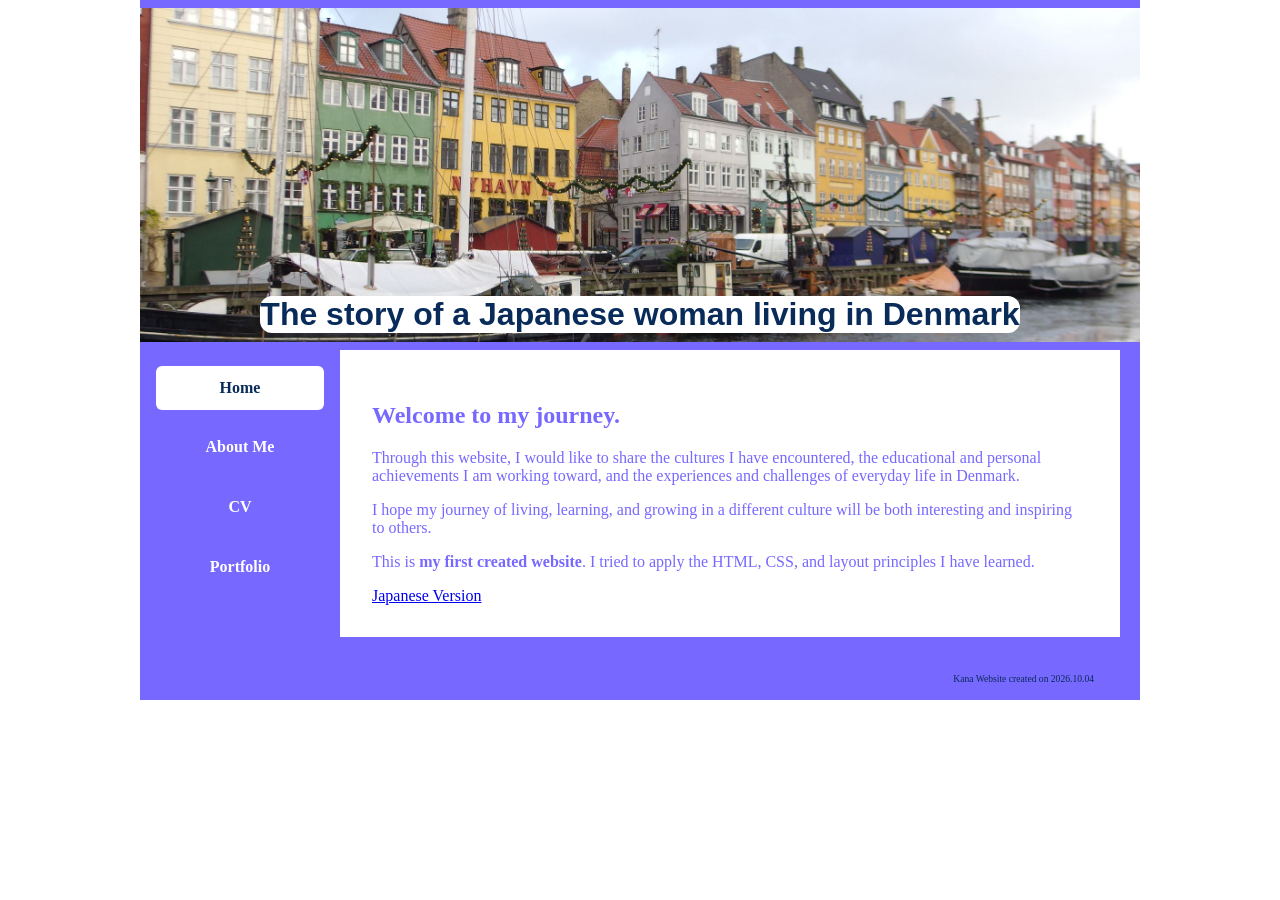
<file: index.html>
<!DOCTYPE html>
<html lang="en">
<head>
  <meta charset="UTF-8">
  <meta name="viewport" content="width=device-width, initial-scale=1.0">
  <title>The story of a Japanese woman living in Denmark</title>
  <link rel="stylesheet" href="style.css">
</head>

<body>
  <header class="site-header">
   <h1> The story of a Japanese woman living in Denmark </h1>
  </header>

  <div class="layout">

  <aside class="left-sidebar">
    <nav class="side-nav">
      <a href="index.html" class="active">Home</a>
      <a href="about-me.html">About Me</a>
      <a href="cv.html">CV</a>
      <a href="portfolio.html">Portfolio</a>
    </nav>
  </aside>

   <main class="main-content">
      <h2>Welcome to my journey. </h2>
      <p>Through this website, I would like to share the cultures I have encountered, the educational 
        and personal achievements I am working toward, and the experiences and challenges of everyday life in Denmark.</p>
      <p>I hope my journey of living, learning, and growing in a different culture will be both interesting and inspiring to others.</p>
      <p> This is <strong>my first created website</strong>.
        I tried to apply the HTML, CSS, and layout principles I have learned.  
      </p>
      <a href="index-jp.html">Japanese Version</a>
   </main>
 </div>

  <footer class="site-footer">
     Kana Website created on 2026.10.04
  </footer>

</body>
</html>
</file>
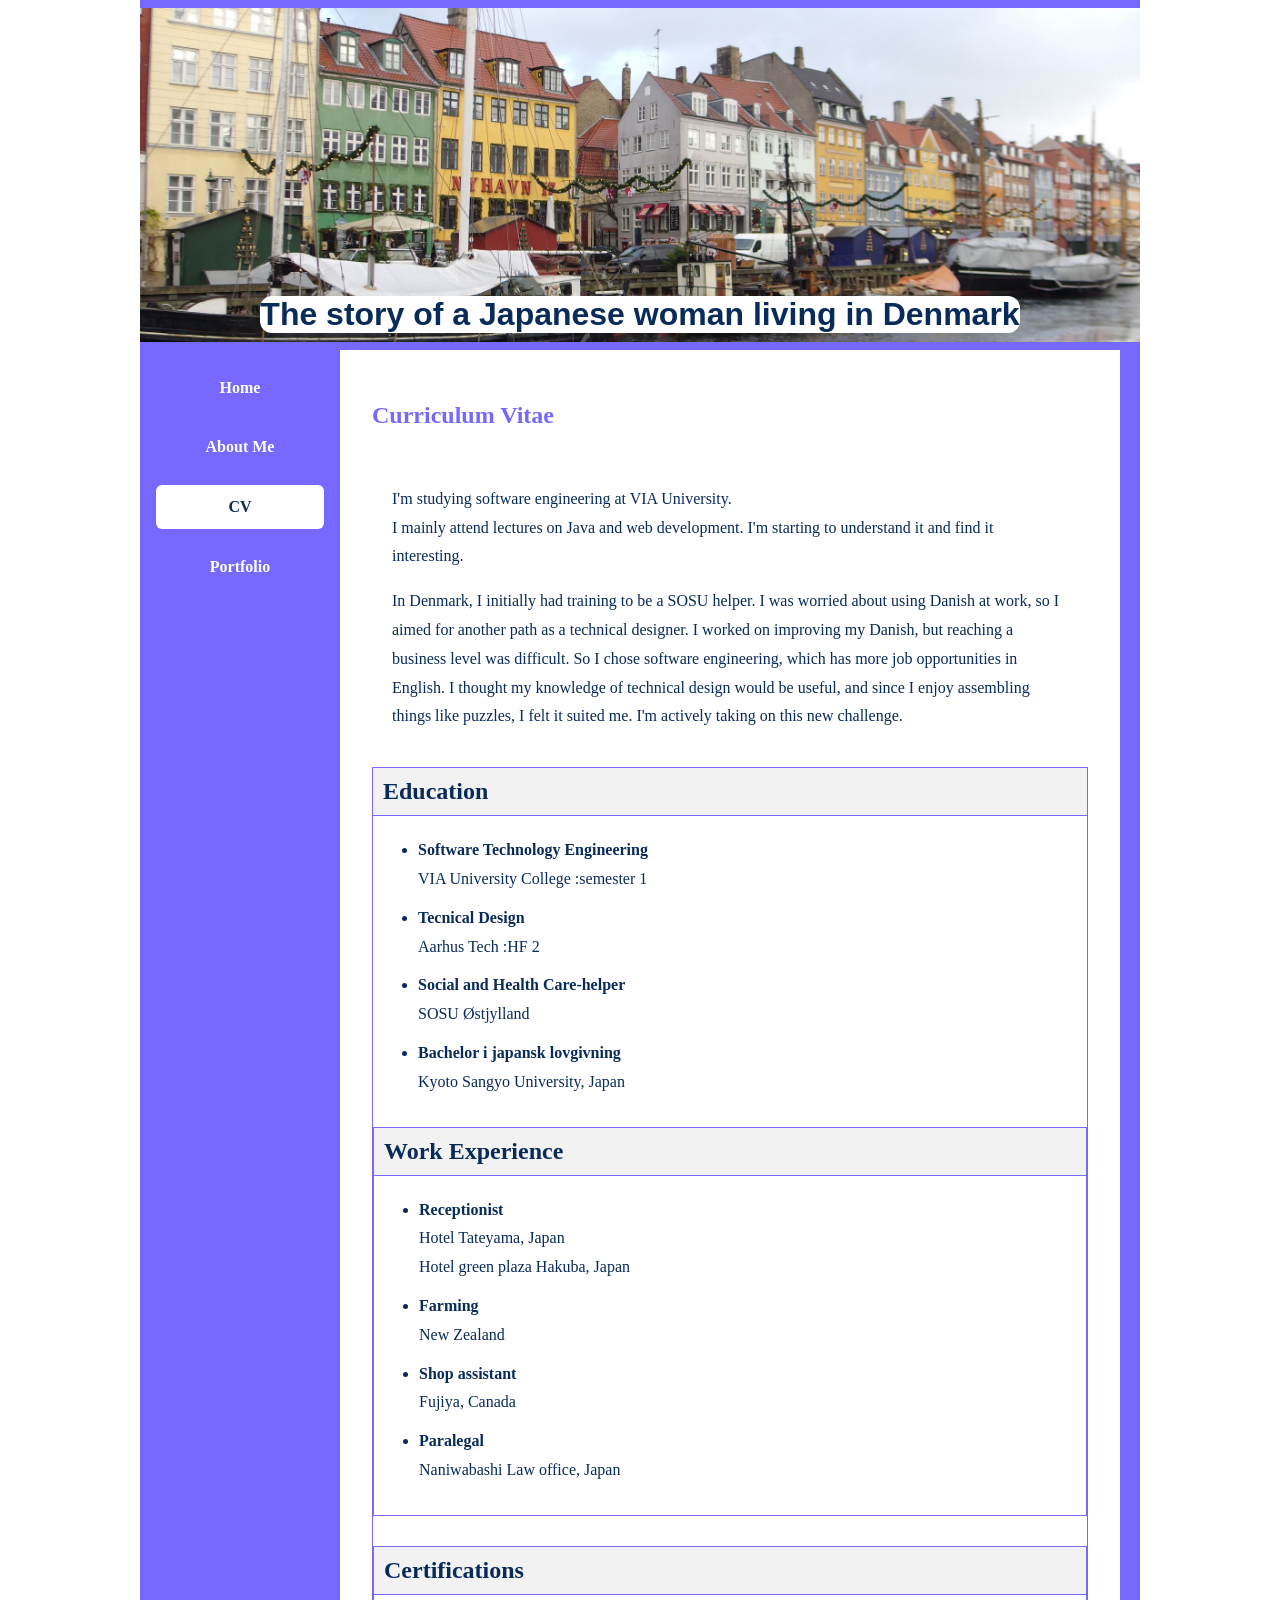
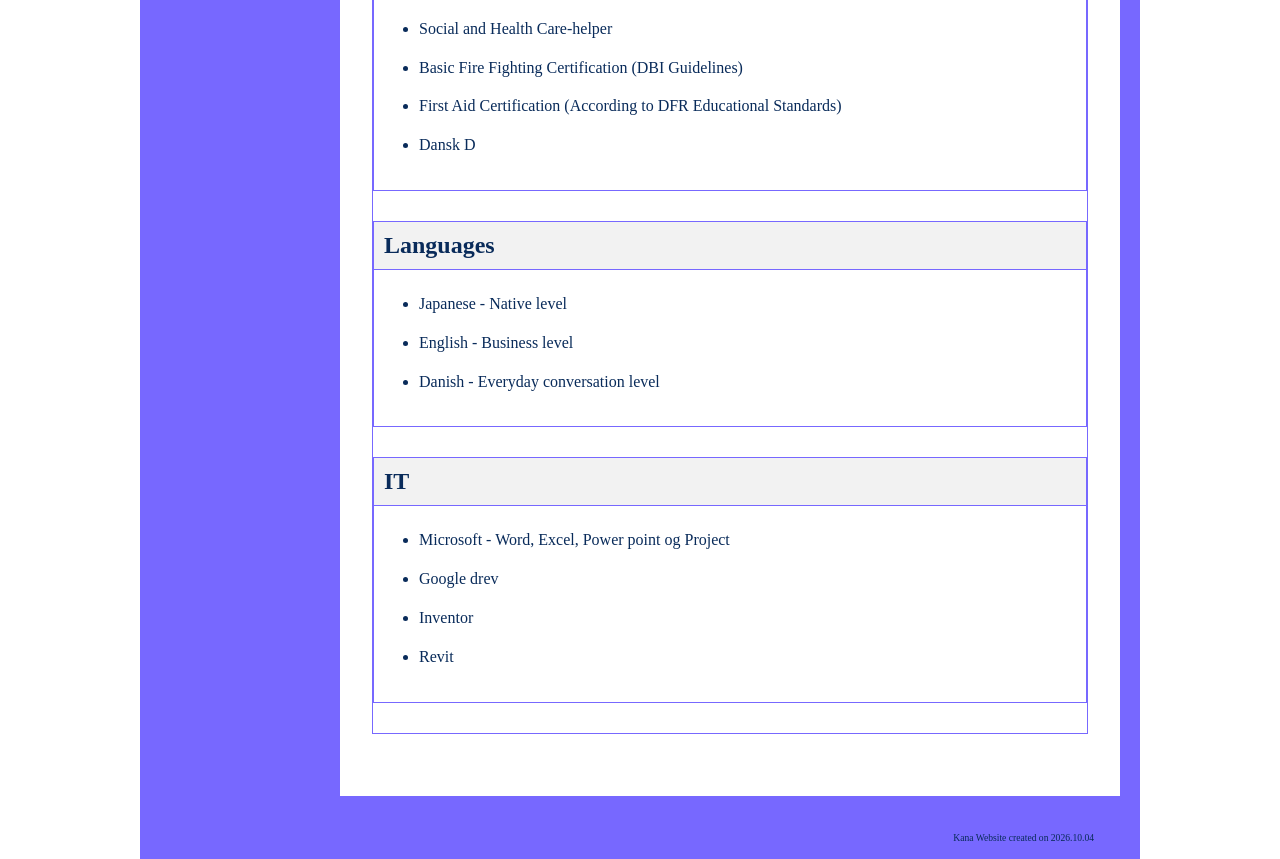
<file: cv.html>
<!DOCTYPE html>
<html lang="en">
<head>
  <meta charset="UTF-8">
  <meta name="viewport" content="width=device-width, initial-scale=1.0">
  <title>CV</title>
  <link rel="stylesheet" href="style.css">
</head>

<body>
  <header class="site-header">
   <h1> The story of a Japanese woman living in Denmark </h1>
  </header>

  <div class="layout">

  <aside class="left-sidebar">
   <nav class="side-nav">
      <a href="index.html">Home</a>
      <a href="about-me.html">About Me</a>
      <a href="cv.html" class="active">CV</a>
      <a href="portfolio.html">Portfolio</a>
    </nav>
  </aside>

  <main class="main-content">
      <h2>Curriculum Vitae</h2>
      <div class="text-box">
        <p>
          I'm studying software engineering at VIA University. 
         <br> I mainly attend lectures on Java and web development. 
          I'm starting to understand it and find it interesting. 
        </p>
        <p>
          In Denmark, I initially had training to be a SOSU helper. 
          I was worried about using Danish at work, so I aimed for another path as a technical designer. 
          I worked on improving my Danish, but reaching a business level was difficult.
          So I chose software engineering, which has more job opportunities in English. 
          I thought my knowledge of technical design would be useful, and since I enjoy assembling things like puzzles, I felt it suited me. 
          I'm actively taking on this new challenge.
        </p>
      </div>

    <section class="section-grid">
      <h2>Education</h2>
      <div class="text-box">
        <ul>
          <li>
            <strong>Software Technology Engineering</strong>
             <br>VIA University College :semester 1
          </li>
          <li>
            <strong>Tecnical Design</strong>
             <br>Aarhus Tech :HF 2
          </li>
          <li>
            <strong>Social and Health Care-helper</strong>
             <br>SOSU Østjylland
          </li>
          <li>
            <strong>Bachelor i japansk lovgivning</strong>
             <br>Kyoto Sangyo University, Japan
          </li>
        </ul>
      </div>
    

    <section class="section-grid">
      <h2>Work Experience</h2>
      <div class="text-box">
        <ul>
          <li>
            <strong>Receptionist</strong>
             <br>Hotel Tateyama, Japan 
             <br>Hotel green plaza Hakuba, Japan
          </li>
          <li>
            <strong>Farming</strong>
             <br>New Zealand
          </li>
          <li>
            <strong>Shop assistant</strong>
             <br>Fujiya, Canada
          </li>
          <li>
            <strong>Paralegal </strong>
             <br>Naniwabashi Law office, Japan
          </li>
        </ul>
      </div>
    </section>

    <section class="section-grid">
      <h2>Certifications</h2>
      <div class="text-box">
        <ul>
          <li>Social and Health Care-helper</li>
          <li>Basic Fire Fighting Certification (DBI Guidelines)</li>
          <li>First Aid Certification (According to DFR Educational Standards)</li>
          <li>Dansk D</li>
        </ul>
      </div>
    </section>

    <section class="section-grid">
      <h2>Languages</h2>
      <div class="text-box">
        <ul>
          <li>Japanese - Native level</li>
          <li>English - Business level</li>
          <li>Danish - Everyday conversation level</li>
        </ul>
      </div>
    </section>

    <section class="section-grid">
      <h2>IT</h2>
      <div class="text-box">
        <ul>
          <li>Microsoft - Word, Excel, Power point og Project</li>
          <li>Google drev</li>
          <li>Inventor</li>
          <li>Revit</li>
        </ul>
      </div>
    </section>

  </main>
  </div>
  <footer class="site-footer">
    Kana Website created on 2026.10.04
  </footer>
</body>
</html>
</file>
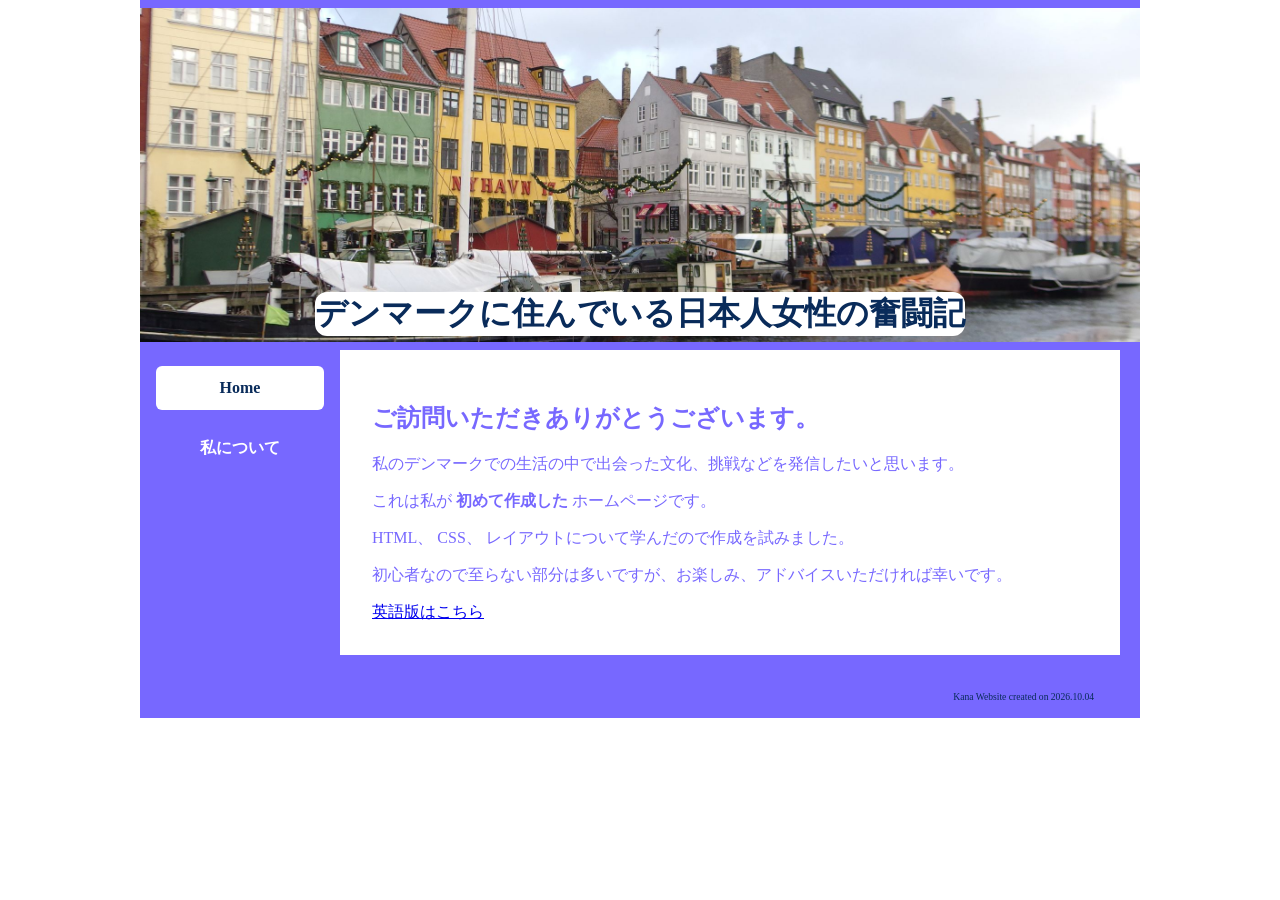
<file: index-jp.html>
<!DOCTYPE html>
<html lang="jp">
<head>
  <meta charset="UTF-8">
  <meta name="viewport" content="width=device-width, initial-scale=1.0">
  <title>デンマークに住んでいる日本人女性の奮闘記</title>
  <link rel="stylesheet" href="style.css">
</head>

<body>
  <header class="site-header">
   <h1>デンマークに住んでいる日本人女性の奮闘記</h1>
  </header>

  <div class="layout">

  <aside class="left-sidebar">
    <nav class="side-nav">
        <a href="index-jp.html" class="active">Home</a>
        <a href="about-me-jp.html">私について</a>
    </nav>
  </aside>

    <main class="main-content">
      <h2>ご訪問いただきありがとうございます。 </h2>
       <p>私のデンマークでの生活の中で出会った文化、挑戦などを発信したいと思います。</p>
        これは私が <strong>初めて作成した </strong>ホームページです。 </p>
        <p> HTML、 CSS、 レイアウトについて学んだので作成を試みました。 </p>
        <p> 初心者なので至らない部分は多いですが、お楽しみ、アドバイスいただければ幸いです。 </p>
      <a  href="index.html">英語版はこちら</a>
    </main>

  </div>

  <footer class="site-footer">
     Kana Website created on 2026.10.04
  </footer>

</body>
</html>
</file>
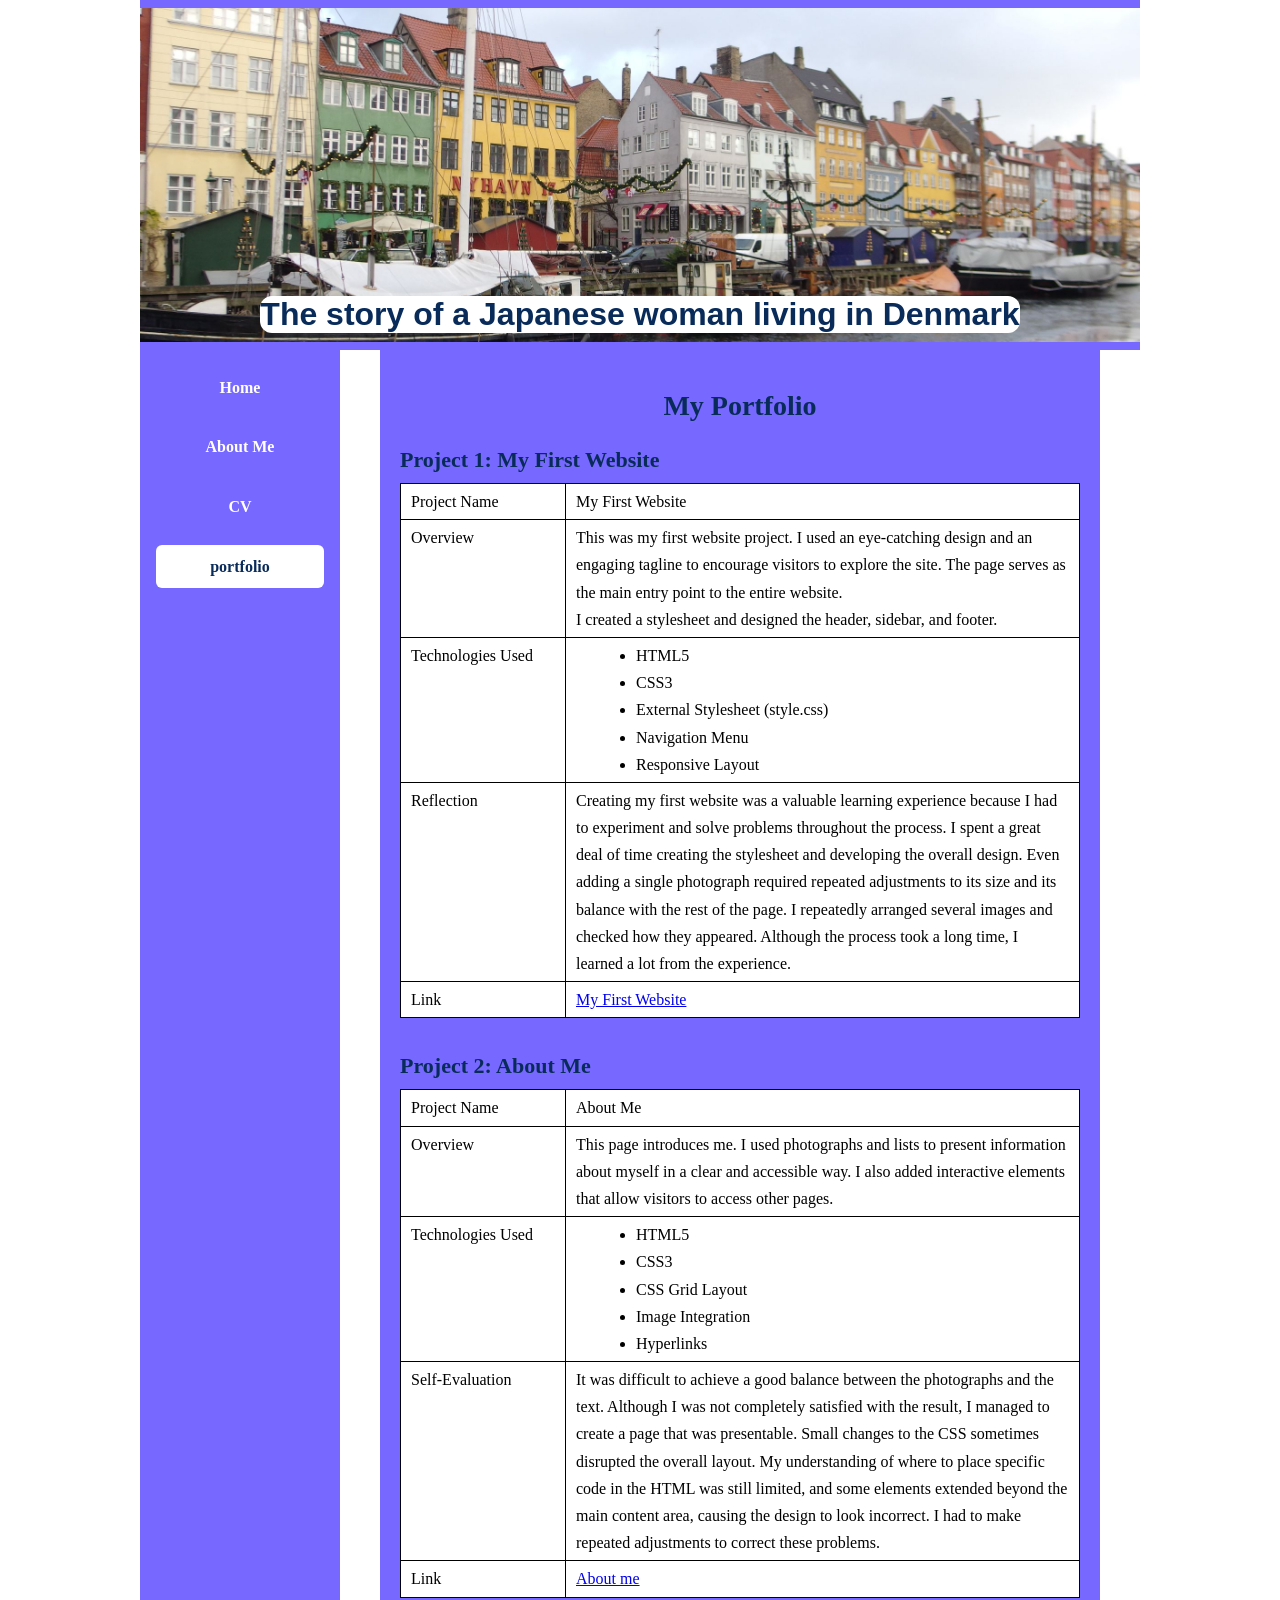
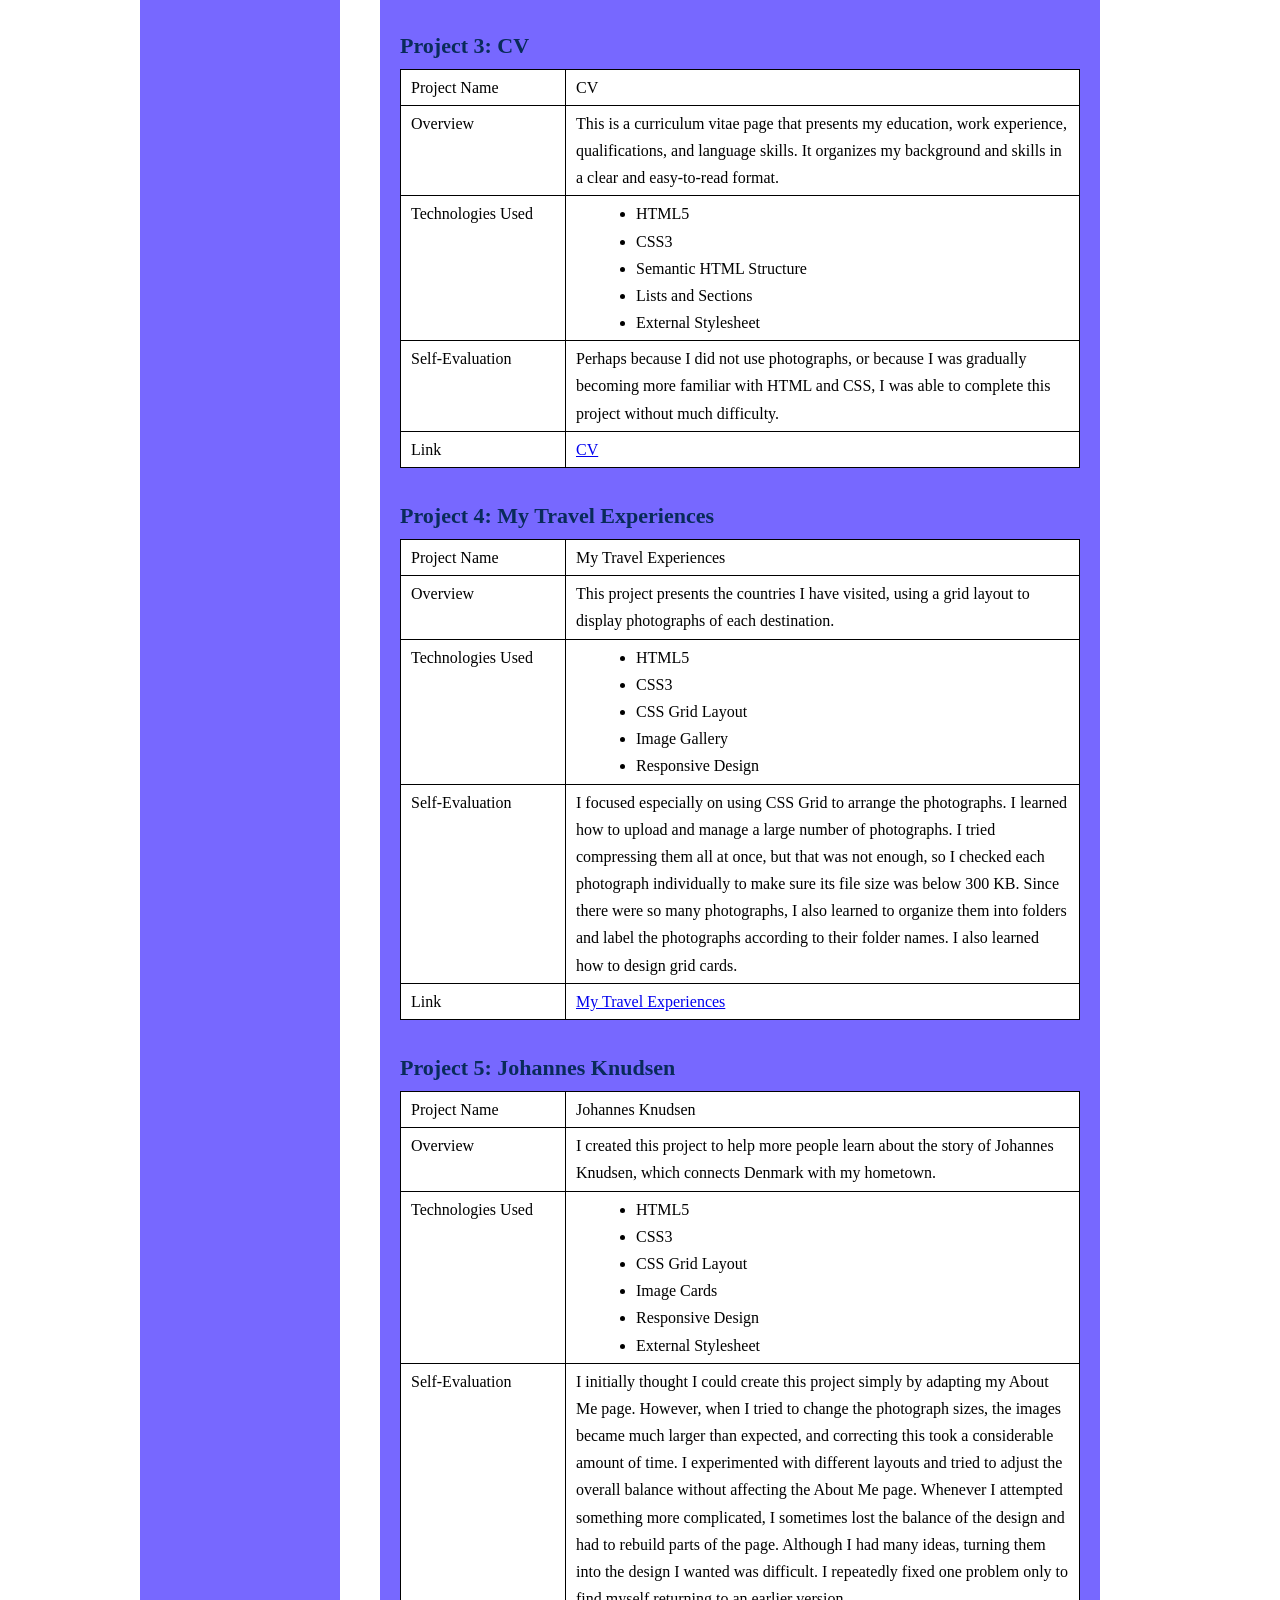
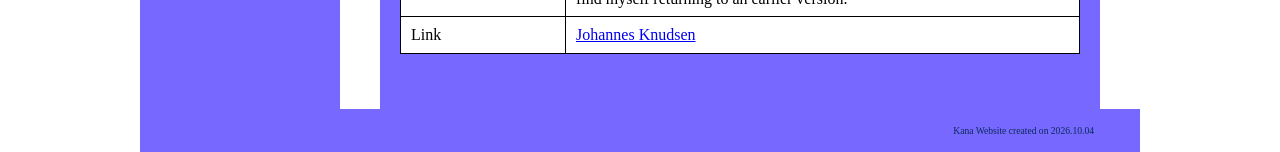
<file: portfolio.html>
<!DOCTYPE html>
<html lang="en">
<head>
  <meta charset="UTF-8">
  <meta name="viewport" content="width=device-width, initial-scale=1.0">
  <title>My Portfolio</title>
  <link rel="stylesheet" href="style.css">
</head>

<body>
  <header class="site-header">
   <h1> The story of a Japanese woman living in Denmark </h1>
  </header>

  <div class="layout">

  <aside class="left-sidebar">
   <nav class="side-nav">
      <a href="index.html">Home</a>
      <a href="about-me.html">About Me</a>
      <a href="cv.html">CV</a>
      <a href="portfolio.html" class="active">portfolio</a>
    </nav>
  </aside>

<main>
  <div class="container">
  <h1 class="portfolio-title">My Portfolio</h1>
  <section class="project" id="my-first-website">
    <h2>Project 1: My First Website</h2>
      <table class="project-table">
        <tbody>
          <tr>
            <th scope="row">Project Name</th>
            <td>My First Website</td>
          </tr>
          <tr>
            <th scope="row">Overview</th>
            <td>This was my first website project. I used an eye-catching design and an engaging tagline to encourage visitors to explore the site. The page serves as the main entry point to the entire website.<br>I created a stylesheet and designed the header, sidebar, and footer.</td>
          </tr>
          <tr>
            <th scope="row">Technologies Used</th>
            <td>
              <ul>
                <li>HTML5</li>
                <li>CSS3</li>
                <li>External Stylesheet (style.css)</li>
                <li>Navigation Menu</li>
                <li>Responsive Layout</li>
              </ul>
            </td>
          </tr>
          <tr>
            <th scope="row">Reflection</th>
            <td>Creating my first website was a valuable learning experience because I had to experiment and solve problems throughout the process. I spent a great deal of time creating the stylesheet and developing the overall design. Even adding a single photograph required repeated adjustments to its size and its balance with the rest of the page. I repeatedly arranged several images and checked how they appeared. Although the process took a long time, I learned a lot from the experience.</td>
          </tr>
          <tr>
            <th scope="row">Link</th>
            <td><a href="index.html">My First Website</a></td>
          </tr>
        </tbody>
      </table>
    </section>

    <section class="project" id="about-me">
      <h2>Project 2: About Me</h2>
      <table class="project-table">
        <tbody>
          <tr>
            <th scope="row">Project Name</th>
            <td>About Me</td>
          </tr>
          <tr>
            <th scope="row">Overview</th>
            <td>This page introduces me. I used photographs and lists to present information about myself in a clear and accessible way. I also added interactive elements that allow visitors to access other pages.</td>
          </tr>
          <tr>
            <th scope="row">Technologies Used</th>
            <td>
              <ul>
                <li>HTML5</li>
                <li>CSS3</li>
                <li>CSS Grid Layout</li>
                <li>Image Integration</li>
                <li>Hyperlinks</li>
              </ul>
            </td>
          </tr>
          <tr>
            <th scope="row">Self-Evaluation</th>
            <td>It was difficult to achieve a good balance between the photographs and the text. Although I was not completely satisfied with the result, I managed to create a page that was presentable. Small changes to the CSS sometimes disrupted the overall layout. My understanding of where to place specific code in the HTML was still limited, and some elements extended beyond the main content area, causing the design to look incorrect. I had to make repeated adjustments to correct these problems.</td>
          </tr>
          <tr>
            <th scope="row">Link</th>
            <td><a href="about-me.html">About me</a></td>
          </tr>
        </tbody>
      </table>
    </section>

    <section class="project" id="cv">
      <h2>Project 3: CV</h2>
      <table class="project-table">
        <tbody>
          <tr>
           <th scope="row">Project Name</th>
           <td>CV</td>
          </tr>
          <tr>
            <th scope="row">Overview</th>
            <td>This is a curriculum vitae page that presents my education, work experience, qualifications, and language skills. It organizes my background and skills in a clear and easy-to-read format.</td>
          </tr>
          <tr>
            <th scope="row">Technologies Used</th>
            <td>
              <ul>
                <li>HTML5</li>
                <li>CSS3</li>
                <li>Semantic HTML Structure</li>
                <li>Lists and Sections</li>
                <li>External Stylesheet</li>
              </ul>
            </td>
          </tr>
          <tr>
            <th scope="row">Self-Evaluation</th>
            <td>Perhaps because I did not use photographs, or because I was gradually becoming more familiar with HTML and CSS, I was able to complete this project without much difficulty.</td>
          </tr>
          <tr>
            <th scope="row">Link</th>
            <td><a href="cv.html">CV</a></td>
          </tr>
        </tbody>
      </table>
    </section>

    <section class="project" id="travel-experiences">
      <h2>Project 4: My Travel Experiences</h2>
      <table class="project-table">
        <tbody>
          <tr>
            <th scope="row">Project Name</th>
            <td>My Travel Experiences</td>
          </tr>
          <tr>
            <th scope="row">Overview</th>
            <td>This project presents the countries I have visited, using a grid layout to display photographs of each destination.</td>
          </tr>
          <tr>
            <th scope="row">Technologies Used</th>
            <td>
              <ul>
                <li>HTML5</li>
                <li>CSS3</li>
                <li>CSS Grid Layout</li>
                <li>Image Gallery</li>
                <li>Responsive Design</li>
              </ul>
            </td>
          </tr>
          <tr>
            <th scope="row">Self-Evaluation</th>
            <td>I focused especially on using CSS Grid to arrange the photographs. I learned how to upload and manage a large number of photographs. I tried compressing them all at once, but that was not enough, so I checked each photograph individually to make sure its file size was below 300 KB. Since there were so many photographs, I also learned to organize them into folders and label the photographs according to their folder names. I also learned how to design grid cards.</td>
          </tr>
          <tr>
            <th scope="row">Link</th>
            <td><a href="travel.html">My Travel Experiences</a></td>
          </tr>
        </tbody>
      </table>
    </section>

    <section class="project" id="johannes-knudsen">
      <h2>Project 5: Johannes Knudsen</h2>
      <table class="project-table">
        <tbody>
          <tr>
           <th scope="row">Project Name</th>
           <td>Johannes Knudsen</td>
          </tr>
          <tr>
            <th scope="row">Overview</th>
            <td>I created this project to help more people learn about the story of Johannes Knudsen, which connects Denmark with my hometown.</td>
          </tr>
          <tr>
            <th scope="row">Technologies Used</th>
            <td>
              <ul>
               <li>HTML5</li>
               <li>CSS3</li>
               <li>CSS Grid Layout</li>
               <li>Image Cards</li>
               <li>Responsive Design</li>
               <li>External Stylesheet</li>
              </ul>
            </td>
          </tr>
          <tr>
            <th scope="row">Self-Evaluation</th>
            <td>I initially thought I could create this project simply by adapting my About Me page. However, when I tried to change the photograph sizes, the images became much larger than expected, and correcting this took a considerable amount of time. I experimented with different layouts and tried to adjust the overall balance without affecting the About Me page. Whenever I attempted something more complicated, I sometimes lost the balance of the design and had to rebuild parts of the page. Although I had many ideas, turning them into the design I wanted was difficult. I repeatedly fixed one problem only to find myself returning to an earlier version.</td>
          </tr>
          <tr>
            <th scope="row">Link</th>
            <td><a href="JohannesKnudsen.html">Johannes Knudsen</a></td>
          </tr>
        </tbody>
      </table>
    </section>
  </div>
  </main>

  </div>

  <footer class="site-footer">
    Kana Website created on 2026.10.04
  </footer>

</body>
</html>
</file>
<file: style.css>
:root{
  --primary:#7768ff;
  --secondary:#092b5a;
}

* {
  box-sizing: border-box;
}

body {
 max-width: 1000px;
 margin: 0 auto;

 min-height: 100vh;
 display: flex;
 flex-direction: column;
}

.container {
  background: var(--primary);
  margin-left: 40px;
  margin-right: 40px;
  padding: 20px;
}

/* Header */
.site-header {
  background:var(--primary);
  background-image: url("images/header-dk.jpg");
  background-size: contain;
  background-repeat: no-repeat;
  background-position: center;
  height: 350px;
  display: flex;
  justify-content: center;
  align-items: center;
  margin: 0;
  padding: 0;
}

.site-header h1 { 
  background:white;
  color: var(--secondary);  
  text-align: center;
  font-size: 2rem;
  font-family: Bernard MT Condensed, sans-serif;
  font-weight: bold;
  margin-top:300px;
  border-radius:12px;
}

.layout {
  display: grid;
  grid-template-columns: 20% 1fr;
  gap: 0;
  margin: 0;
  padding: 0;
}

/* Navigation Bar */
.left-sidebar {
  background: var(--primary);
  padding: 1rem;
}

.left-sidebar a {
  display: block;
  color: white;
  text-decoration: none;
  padding: 0.8rem;
  margin-bottom: 1rem;
  text-align: center;
  border-radius: 6px;
  font-weight: bold;
}

.active{
  background: white;
  color: var(--secondary) !important;
}

.left-sidebar a:hover {
  color: var(--secondary);
}

/* Main Content */
.main-content {
  background:white;
  color:var(--primary);
  padding: 2rem;
  margin: 0;
  border-right: 20px solid var(--primary);
  border-bottom: 20px solid var(--primary);
  flex:1;
}

/* about*/
.section-grid{
 border:1px solid var(--primary);
 margin-bottom:30px;
}

.section-grid h2{
 margin:0;
 padding:10px;
 background:#f2f2f2;
 color:var(--secondary);
 border-bottom:1px solid var(--primary);
}

.grid-content{
 display:grid;
 grid-template-columns:1fr 1fr;
}

.photo-box{
    text-align:center;
}

.photo-box img{
    max-width:250px;
    width:100%;
    height:auto;
    border-radius:8px;
}

.text-box{
 padding:20px;
 color:var(--secondary);
 line-height:1.8;
}

.text-box ul{
 margin:0;
 padding-left:25px;
}

.text-box li{
 margin-bottom:10px;
}

.country-grid{
  display:grid;
  grid-template-columns:repeat(auto-fit,minmax(180px,1fr));
  gap:20px;
}

.country-card{
  background:#f2f2f2;
  padding:15px;
  text-align:center;
}

.country-card img{
  width:100%;
  height:120px;
}

.museum-photo{
  width:100%;
  text-align:center;
  margin:20px 0;
}

.museum-photo img{
  width:100%;
  max-width:900px;
  height:auto;
  border-radius:8px;
  display:block;
  margin:0 auto;
}

.map-images img {
  display: block;
  width: 500px;
  height: 300px;
  object-fit: cover;
  text-align:center;
  margin-bottom: 20px;
}

/* Portfolio */
.portfolio-title {
  margin: 20px 0;
  text-align: center;
  color: var(--secondary);
  font-size: 28px;
}

.project {
  margin-bottom: 35px;
}

.project h2 {
  margin: 25px 0 10px;
  color: var(--secondary);
  font-size: 22px;
}

.project-table {
  width: 100%;
  border-collapse: collapse;
  table-layout: fixed;
  font-size: 16px;
  line-height: 1.7;
}

.project-table th,
.project-table td {
  border: 1px solid #000;
  padding: 4px 10px;
  text-align: left;
  vertical-align: top;
  overflow-wrap: anywhere;
}

.project-table th {
  width: 165px;
  font-weight: normal;
  background: #fff;
}

.project-table td {
  background: #fff;
}

.project-table ul {
  margin: 0;
  padding-left: 60px;
}

.project-table li {
  margin: 0;
  padding-left: 0;
}

.project-table a:hover {
  color: var(--primary);
}

/* Footer */
.site-footer {
 background: var(--primary);
 color: var(--secondary);
 font-size: 0.6rem;
 text-align: right;
 padding: 1rem;
 border-right: 30px solid var(--primary);
}

/* Media Queries */

@media (max-width: 768px) {
  body {
    padding: 8px;
  }

  .site-header {
    min-height: 140px;
  }

  .main-content {
      padding: 1rem;
  }

  .layout {
    grid-template-columns: 1fr;
  }
  
 .info-grid,
 .grid-content{
   grid-template-columns:1fr;
  }

 .photo-box{
   border-right:none;
   border-bottom:1px solid var(--primary);
  }

  .portfolio-title {
    font-size: 24px;
  }

  .project h2 {
    font-size: 20px;
  }

}
</file>
